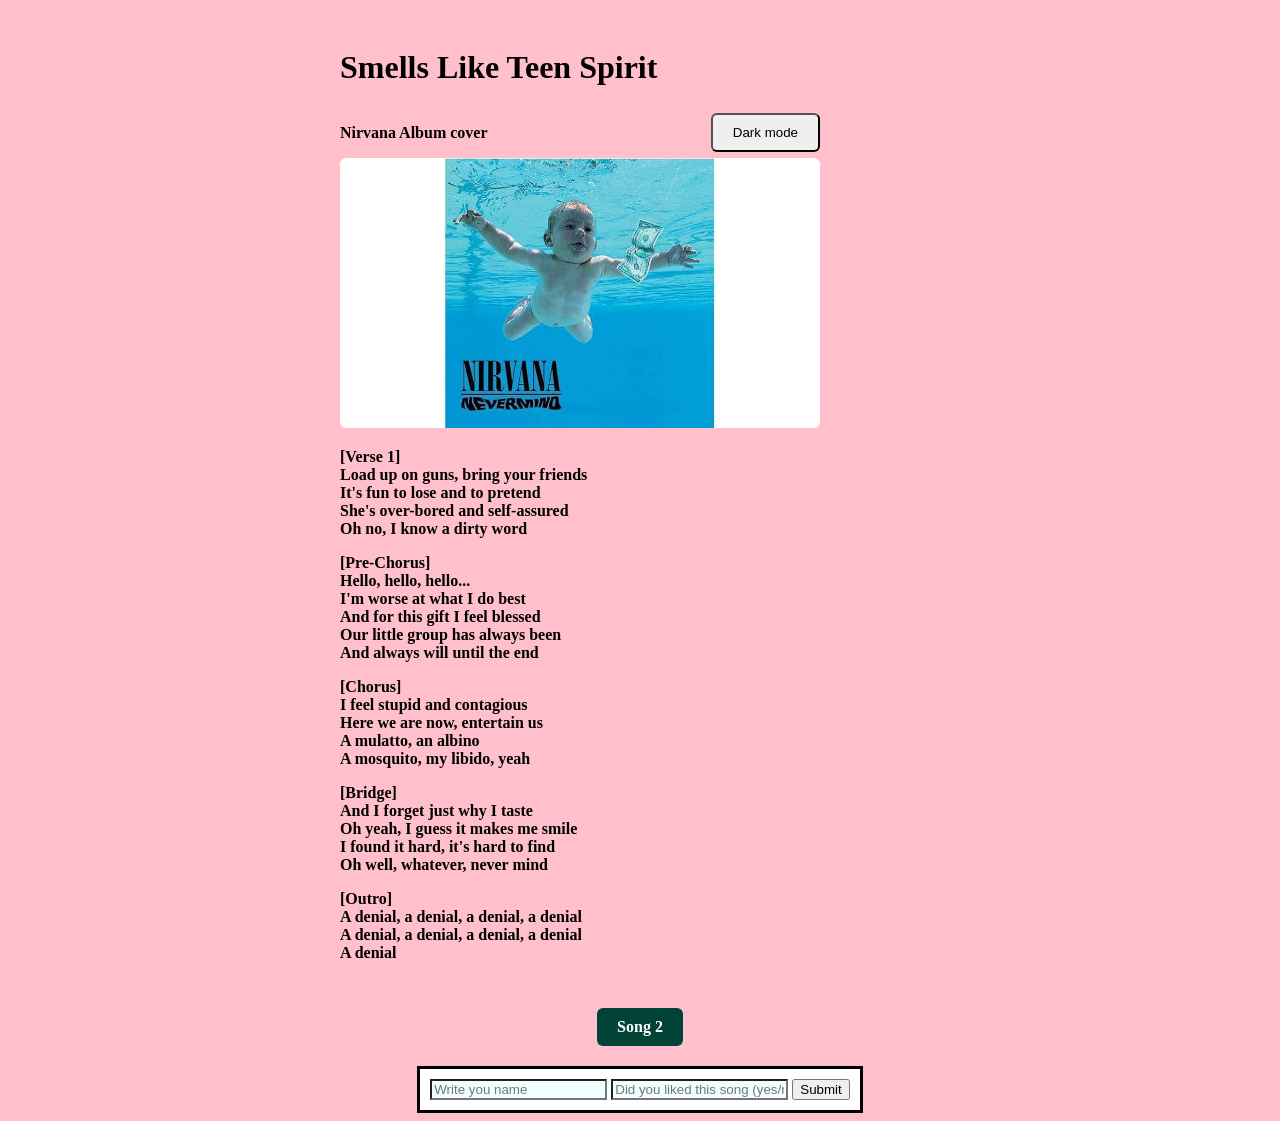
<file: index.html>
<!DOCTYPE html>
<html lang="en">
<head>
    <meta charset="UTF-8">
    <meta name="viewport" content="width=device-width, initial-scale=1.0">
    <link rel="stylesheet" href="style.css">
    <title>Document</title>
    <link rel="stylesheet" href="style.css">
    
</head>
<body>
    <div class="container">
        <div class="content">
            <h1>Smells Like Teen Spirit</h1>

            <div class="nameandmode">
                <p>Nirvana Album cover</p> <button onclick="darkmodefunction()" class="btnm">Dark mode</button>
            </div>
            
            <img src="./assets/pic1.jpg" alt="cover picture">
            
            <p>[Verse 1]<br>
            Load up on guns, bring your friends<br>
            It's fun to lose and to pretend<br>
            She's over-bored and self-assured<br>
            Oh no, I know a dirty word</p>

            <p>[Pre-Chorus]<br>
            Hello, hello, hello...<br>
            I'm worse at what I do best<br>
            And for this gift I feel blessed<br>
            Our little group has always been<br>
            And always will until the end</p>

            <p>[Chorus]<br>
            I feel stupid and contagious<br>
            Here we are now, entertain us<br>
            A mulatto, an albino<br>
            A mosquito, my libido, yeah</p>

            <p>[Bridge]<br>
            And I forget just why I taste<br>
            Oh yeah, I guess it makes me smile<br>
            I found it hard, it's hard to find<br>
            Oh well, whatever, never mind</p>

            <p>[Outro]<br>
            A denial, a denial, a denial, a denial<br>
            A denial, a denial, a denial, a denial<br>
            A denial</p>
        </div>

        <a href="index1.html" class="btn">Song 2</a>

        <div class="formContainer">
            <form onsubmit="takeInput(event)">
            <input type="text" id="name" placeholder="Write you name">
            <input type="text" id="text" placeholder="Did you liked this song (yes/no)">
            <button type="submit">Submit</button>
        </form>
        </div>
        
    </div>
<script src="script.js"></script>
</body>
</html>
</file>
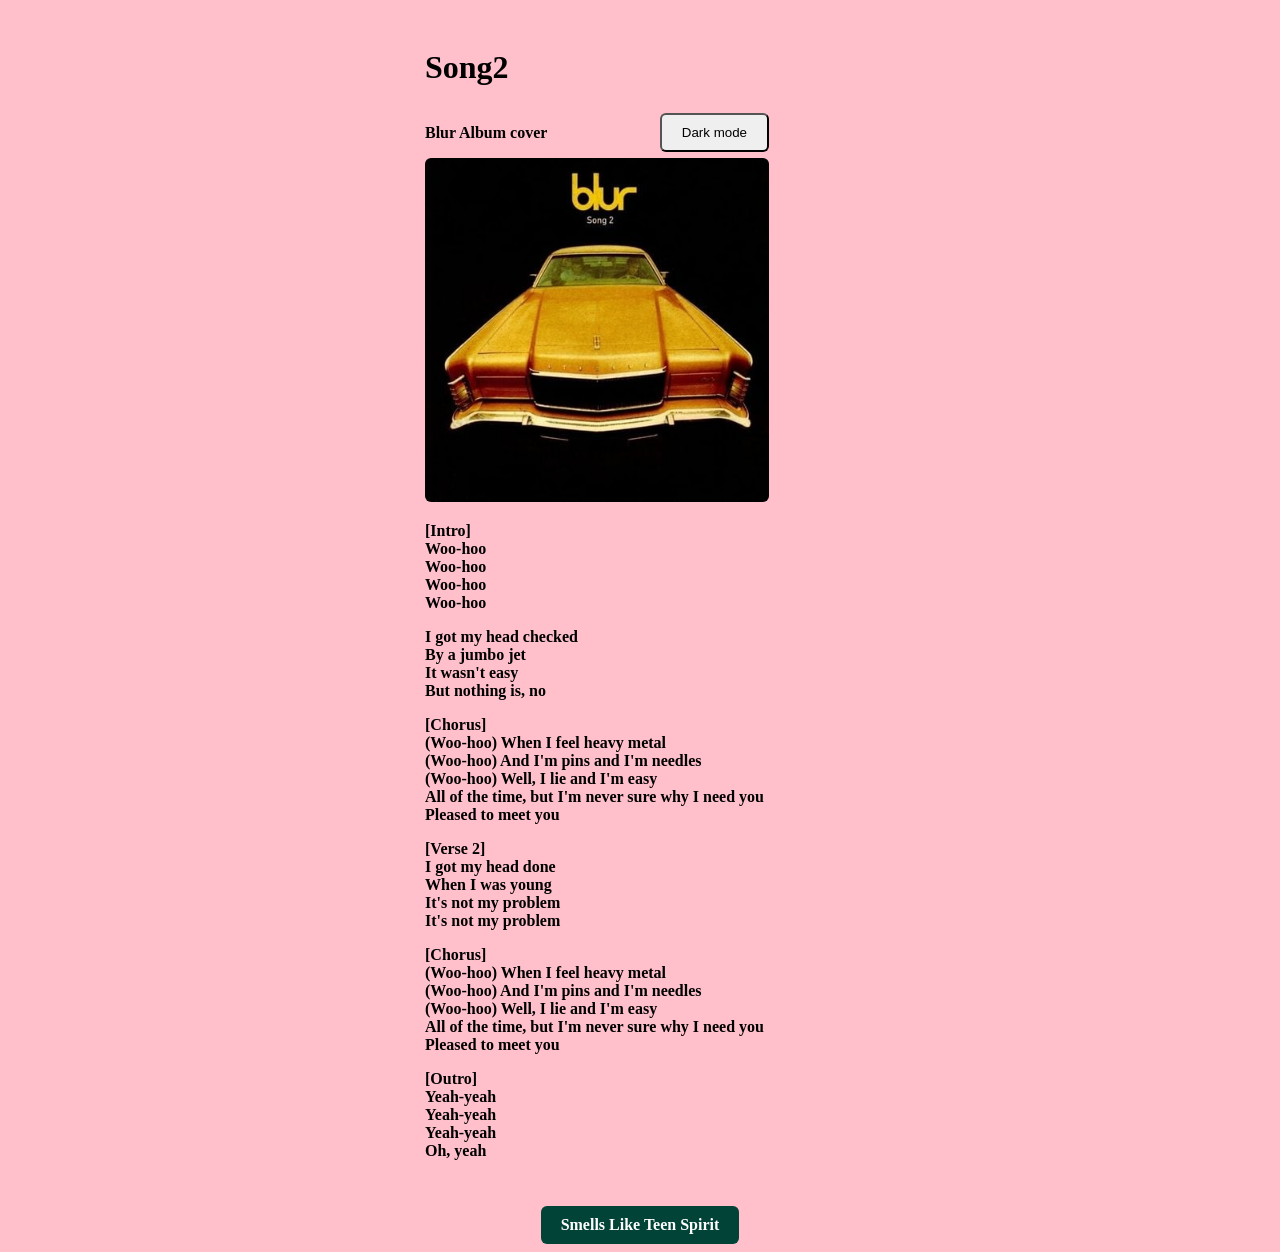
<file: index1.html>
<!DOCTYPE html>
<html lang="en">
<head>

    <meta charset="UTF-8">
    <meta name="viewport" content="width=device-width, initial-scale=1.0">
    <title>Document</title>
    <link rel="stylesheet" href="style.css">
</head>
<body>
        <div class="container1">
        <div class="content">
            <h1>Song2</h1>

            <div class="nameandmode">
                <p>Blur Album cover</p>
                <button onclick="darkmodefunction()" class="btnm">Dark mode</button>
            </div>
            

            
            <img src="./assets/pic2.jpg" alt="cover picture">
            
            <p>
                [Intro]<br>
                Woo-hoo<br>
                Woo-hoo<br>
                Woo-hoo<br>
                Woo-hoo<br>

            </p>
            <p>I got my head checked<br>
                By a jumbo jet<br>
                It wasn't easy<br>
                But nothing is, no<br>
            </p>

            <p>[Chorus]<br>
            (Woo-hoo) When I feel heavy metal<br>
            (Woo-hoo) And I'm pins and I'm needles<br>
            (Woo-hoo) Well, I lie and I'm easy<br>
            All of the time, but I'm never sure why I need you<br>
            Pleased to meet you</p>

            <p>[Verse 2]<br>
                I got my head done<br>
                When I was young<br>
                It's not my problem<br>
                It's not my problem</p>

            <p>[Chorus]<br>
                (Woo-hoo) When I feel heavy metal<br>
                (Woo-hoo) And I'm pins and I'm needles<br>
                (Woo-hoo) Well, I lie and I'm easy<br>
                All of the time, but I'm never sure why I need you<br>
                Pleased to meet you</p>

            <p>[Outro]<br>
                Yeah-yeah<br>
                Yeah-yeah<br>
                Yeah-yeah<br>
                Oh, yeah</p>
        </div>

        <a href="index.html" class="btn">Smells Like Teen Spirit</a>
        
    </div>
<script src="script.js"></script>
</body>
</html>
</file>
<file: style.css>
body {
    background: pink;
    color: rgb(0, 0, 0);
}
.container {
    display: flex;
    flex-direction: column;
    align-items: center;
    justify-content: center;
    gap: 10px;
    min-height: 100vh;
}
.container1 {
    display: flex;
    flex-direction: column;
    align-items: center;
    justify-content: center;
    gap:10px;
    min-height: 100vh;
}
.content {
    /* background-color: cornflowerblue; */
    /* color: black; */
    font-weight: bold;
    padding: 20px;
    border-radius: 8px;
    max-width: 600px;
}
.btn {
  display: inline-block;       /* Needed for padding */
  padding: 10px 20px;
  background-color: #024338;
  color: #fff;
  text-decoration: none;
  border-radius: 6px;
  font-weight: 600;
  cursor: pointer;
}

img {
    max-width: 80%;
    border-radius: 6px;
}
.formContainer {
    background-color: white;
    border: solid;
    padding: 10px;
    margin-top: 10px;
}

input{
    background-color: azure;
    color:black;
}

/* darkmode */
.darkmode {
    background-color:black;
    color: #fff;
}

/* name and mode */
.nameandmode {
    display: flex;
    justify-content: space-between;
    align-items: center;
    text-align: center;
}
.btnm {
    margin-right: 20%;
    cursor: pointer;
    padding: 10px 20px;
    border-radius: 6px ;
}
</file>
